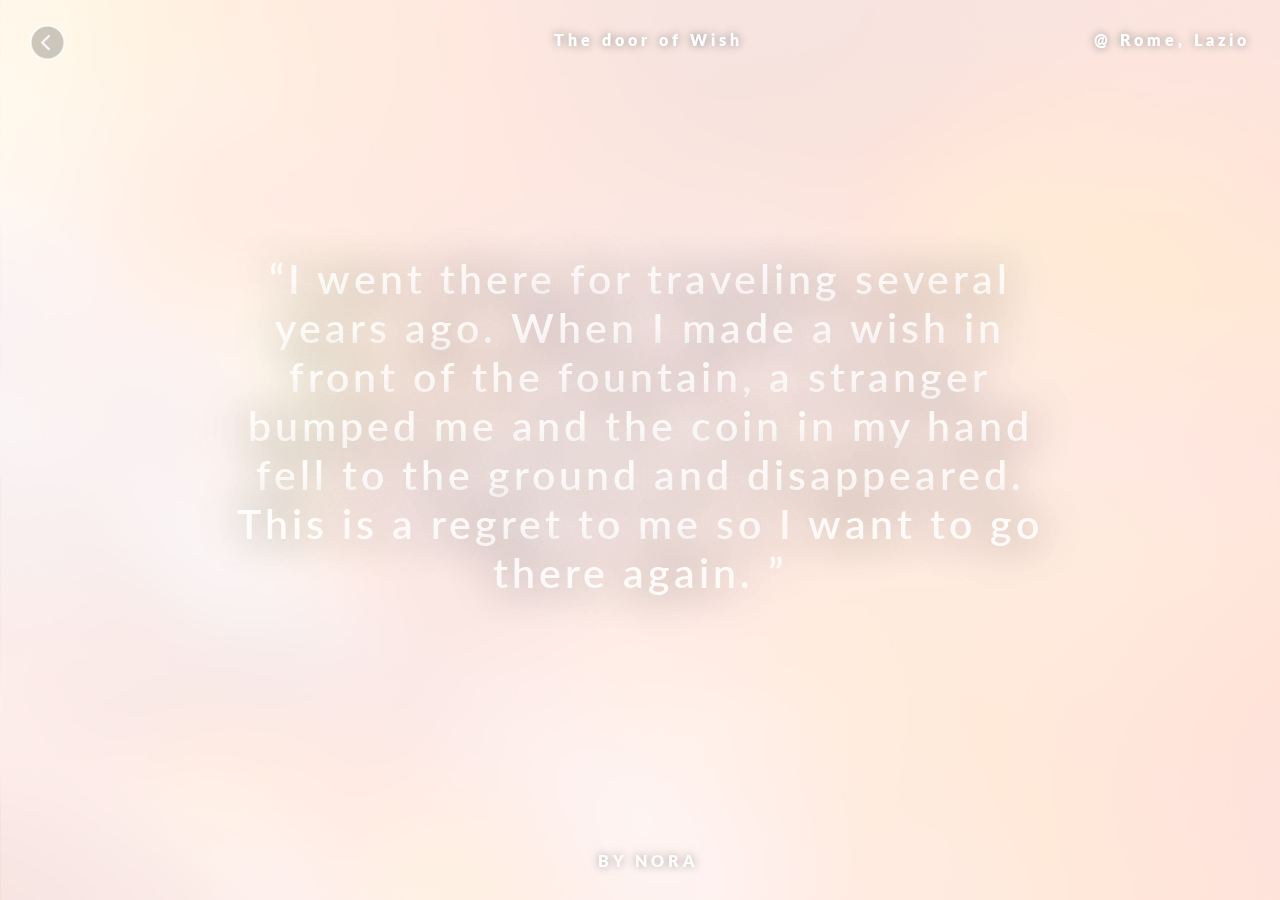
<file: story/story1.html>
<!DOCTYPE html>
<html>

<head>
	<title>randomdoor</title>
	</head>
	
	<link rel="stylesheet" href="./story.css">

	<link rel="preconnect" href="https://fonts.gstatic.com">
	<link href="https://fonts.googleapis.com/css2?family=Cormorant+Garamond:wght@300;400;500;600;700&family=Lato:wght@300;400;700;900&family=Raleway:wght@300;400;500;600;700&display=swap" rel="stylesheet">
    
<body>
	
	<div id="title">
	   The door of Wish
	</div>
	

	<iframe src="https://www.google.com/maps/embed?pb=!4v1618816291233!6m8!1m7!1sz2xHI4NGxMdNLtnUMGLVWw!2m2!1d41.90076679715661!2d12.48334424522482!3f31.914769339469288!4f36.98339319378121!5f0.7820865974627469"
			
	loading="lazy">

	</iframe>	
		
	<div id="overlay">
     <img src="../imga/bg1.png" alt="filter">
    </div>
		
   <div class="container">
   <div class="center">
	   <p url="story1.html">
		“I went there for traveling several years ago.  When I made a wish in front of the fountain, a stranger bumped me and the coin in my hand fell to the ground and disappeared. This is a regret to me so I want to go there again. ”
		</p>
    </div>
    </div>
	
	<div id="name">
		BY NORA
	</div>
	
	<div id="location">
		<a href="https://goo.gl/maps/GtELefp7jL3xRXxf8">@ Rome, Lazio</a>
	</div>
	
	<div id="back"> 
        <a href="../index.html"><img src="../imga/back.png" alt="about"></a>   
    </div>

</body>
		
</html>
</file>
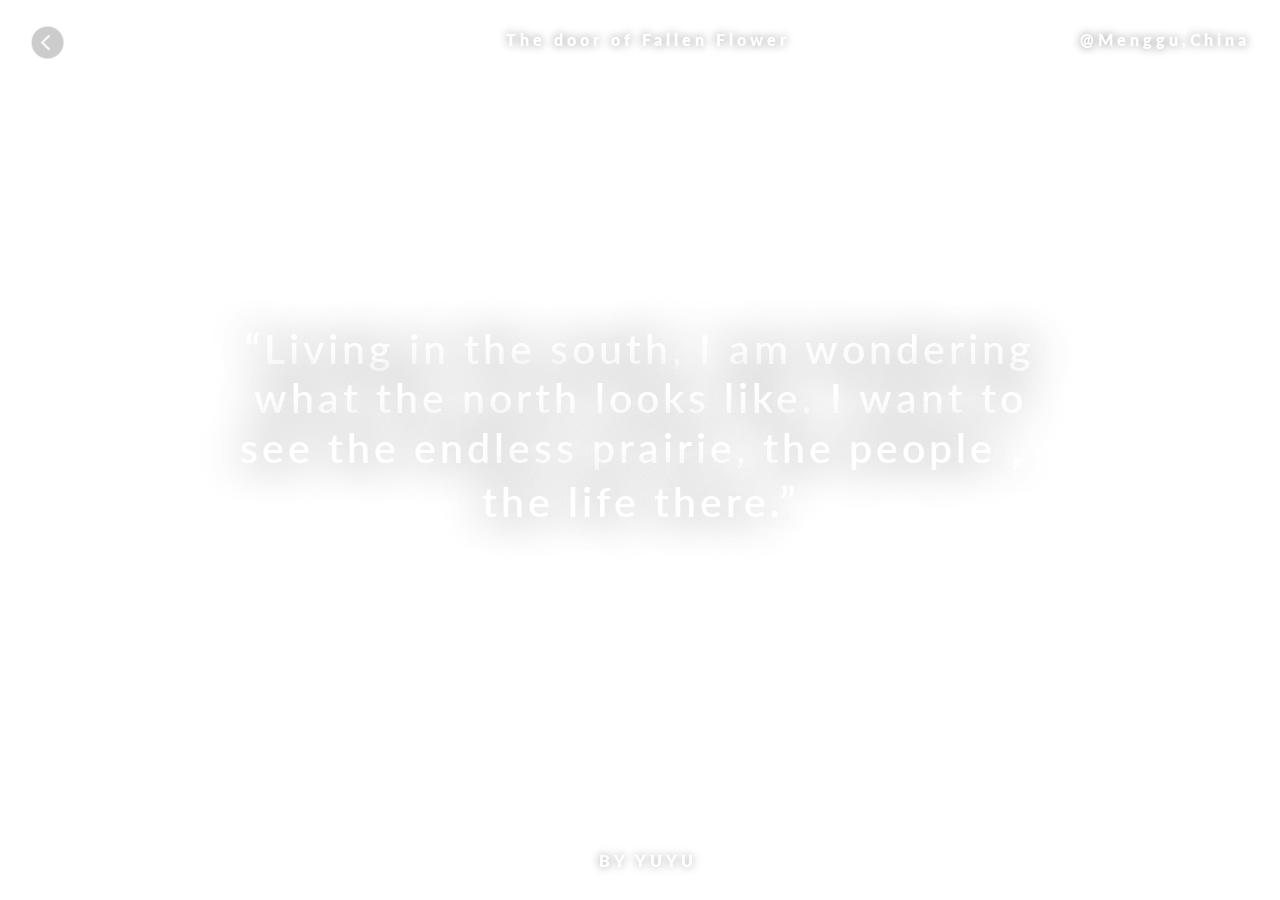
<file: story/story10.html>
<!DOCTYPE html>
<html>

<head>
	<title>randomdoor</title>
	</head>
	
	<link rel="stylesheet" href="./story.css">

	<link rel="preconnect" href="https://fonts.gstatic.com">
	<link href="https://fonts.googleapis.com/css2?family=Cormorant+Garamond:wght@300;400;500;600;700&family=Lato:wght@300;400;700;900&family=Raleway:wght@300;400;500;600;700&display=swap" rel="stylesheet">
    
<body>
	
	<div id="title">
	   The door of Fallen Flower
	</div>

	<iframe src="https://www.google.com/maps/embed?pb=!4v1618447121707!6m8!1m7!1shkCFeHbmURqcN3KXzhMVYg!2m2!1d46.40411231595181!2d96.30681087876849!3f196.52859267060475!4f18.75558215430776!5f0.7820865974627469"
			

	loading="lazy">

	</iframe>
	
		
	<div class="container">
    <div class="center">
	   <p>
			“Living in the south, I am wondering what the north looks like. I want to see the endless prairie, the people，the life there.”
		</p>
    </div>
			
    </div>
	<div id="name">
		BY YUYU
	</div>


	
	<div id="location">
		@Menggu,China
	</div>
		
	
	<div id="back"> 
        <a href="../index.html"><img src="../imga/back.png" alt="about"></a>   
    </div>

</body>
</html>
</file>
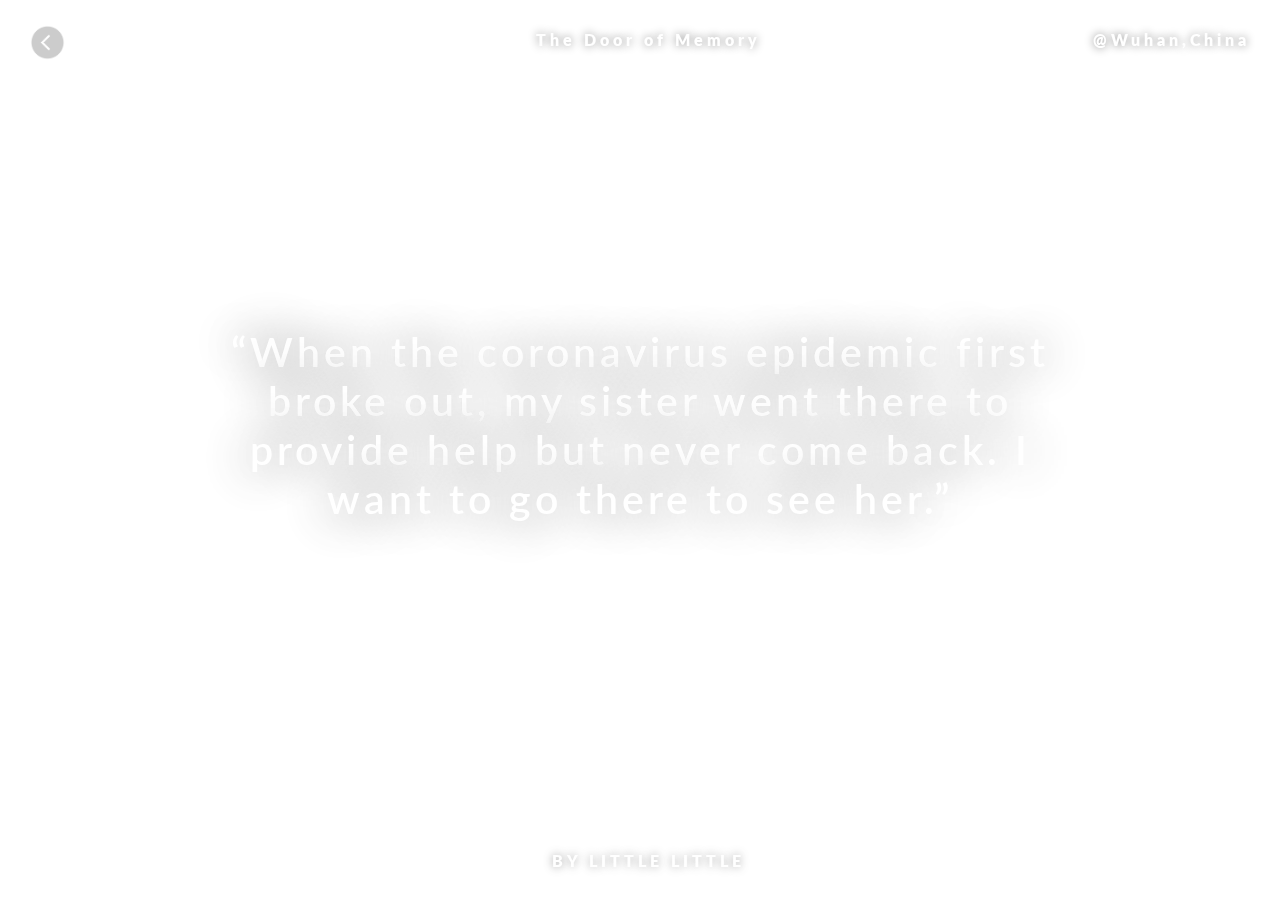
<file: story/story11.html>
<!DOCTYPE html>
<html>

<head>
<title>randomdoor</title>
</head>
	
<link rel="preconnect" href="https://fonts.gstatic.com">
<link href="https://fonts.googleapis.com/css2?family=Cormorant+Garamond:wght@300;400;500;600;700&family=Lato:wght@300;400;700;900&family=Raleway:wght@300;400;500;600;700&display=swap" rel="stylesheet">
    
    
<body>
<link rel="stylesheet" href="./story.css">
    
    
	<iframe src="https://www.google.com/maps/embed?pb=!4v1616676430103!6m8!1m7!1sCAoSLEFGMVFpcFBFS3E3ak92cUJSbkE0NkI4bUZJdTd3ZU9BWDJpQlkzc0NaVmtm!2m2!1d30.5938718!2d114.3018627!3f95.9854318976199!4f3.32887850636169!5f0.7820865974627469"

	loading="lazy">
    
	</iframe>
     
	<div id="title", align-content: center;>
   		The Door of Memory
	</div>
	
	<div class="container">
    <div class="center">
	   <p>
		“When the coronavirus epidemic first broke out, my sister went there to provide help but never come back. I want to go there to see her.”
		</p>
    </div>
			
    </div>
	<div id="name">
		BY LITTLE LITTLE
	</div>
    
	<div id="location">
	   @Wuhan,China
	</div>
    
	<div id="back"> 
        <a href="../index.html"><img src="../imga/back.png" alt="about"></a>   
    </div>

</body>
</html>
</file>
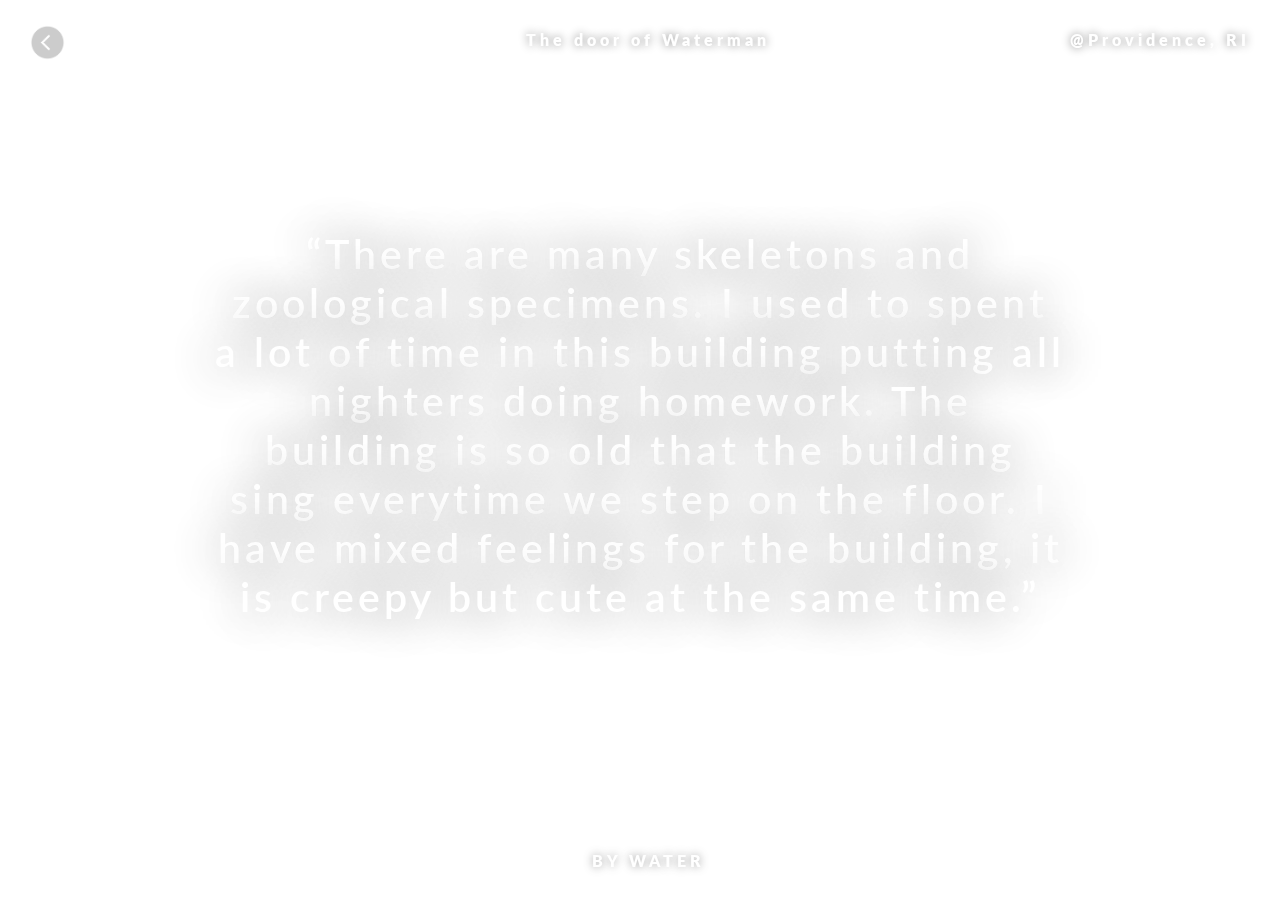
<file: story/story12.html>
<!DOCTYPE html>
<html>

<head>
	<title>randomdoor</title>
	</head>
	
	<link rel="stylesheet" href="./story.css">

	<link rel="preconnect" href="https://fonts.gstatic.com">
	<link href="https://fonts.googleapis.com/css2?family=Cormorant+Garamond:wght@300;400;500;600;700&family=Lato:wght@300;400;700;900&family=Raleway:wght@300;400;500;600;700&display=swap" rel="stylesheet">
    
<body>
	
	<div id="title">
	   The door of Waterman
	</div>

	<iframe src="https://www.google.com/maps/embed?pb=!4v1618447276901!6m8!1m7!1s1FYjTems0DxLTepb5h3RjA!2m2!1d41.82709491198416!2d-71.40808246169233!3f134.5245478792533!4f8.733908581266988!5f0.7820865974627469"
			

	loading="lazy">

	</iframe>
	
	<div class="container">
    <div class="center">
	   <p>
		“There are many skeletons and zoological specimens. I used to spent a lot of time in this building putting all nighters doing homework. The building is so old that the building sing everytime we step on the floor. I have mixed feelings for the building, it is creepy but cute at the same time.” 
		</p>
    </div>
			
    </div>
	<div id="name">
		BY WATER
	</div>
	
	<div id="location">
		@Providence, RI
	</div>
	
	<div id="back"> 
        <a href="../index.html"><img src="../imga/back.png" alt="about"></a>   
    </div>

</body>
</html>
</file>
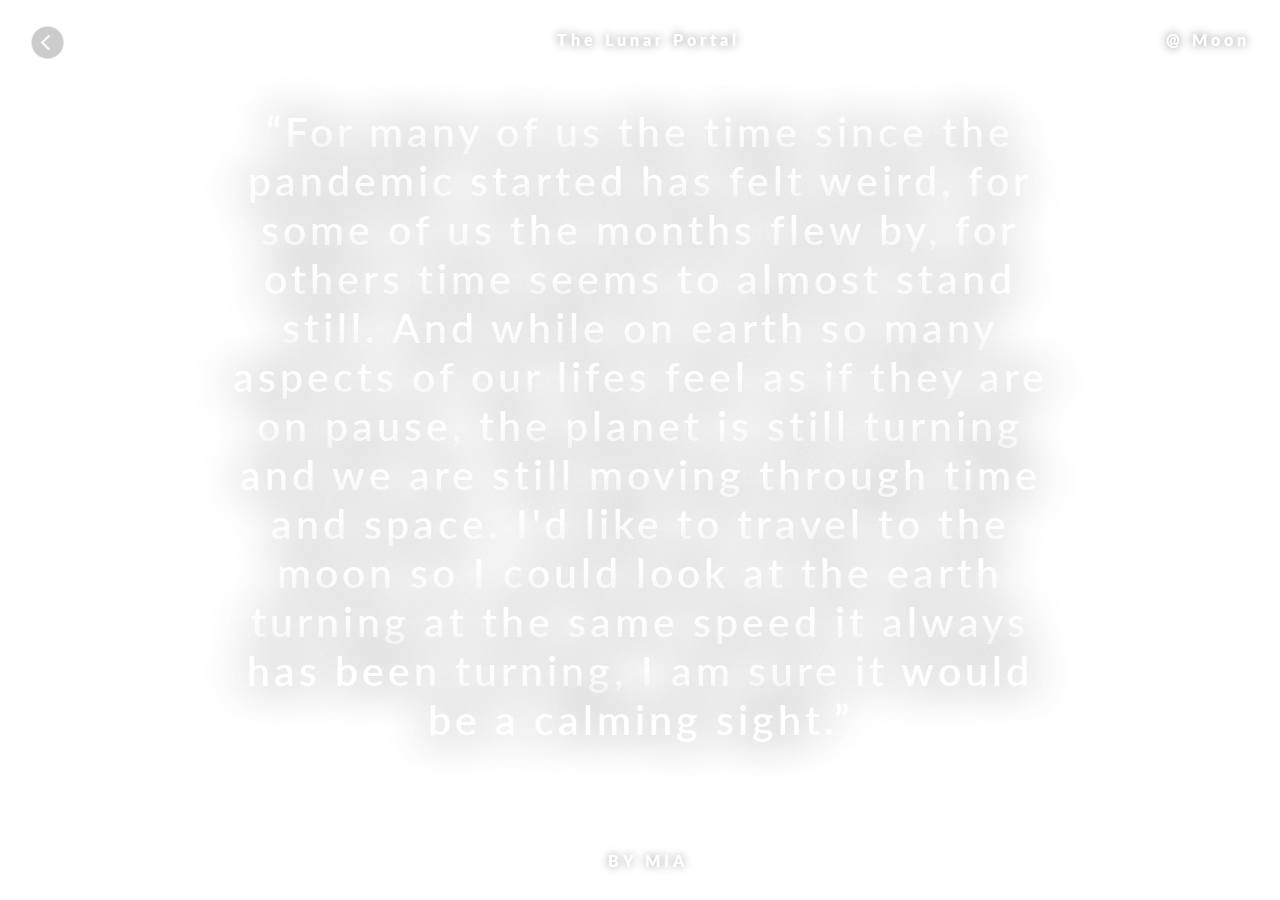
<file: story/story13.html>
<!DOCTYPE html>
<html>

<head>
	<title>randomdoor</title>
	</head>
	
	<link rel="stylesheet" href="./story.css">

	<link rel="preconnect" href="https://fonts.gstatic.com">
	<link href="https://fonts.googleapis.com/css2?family=Cormorant+Garamond:wght@300;400;500;600;700&family=Lato:wght@300;400;700;900&family=Raleway:wght@300;400;500;600;700&display=swap" rel="stylesheet">
    
<body>
	
	<div id="title">
	   The Lunar Portal
	</div>

	<iframe src="https://www.google.com/maps/embed?pb=!4v1616523574203!6m8!1m7!1szChzPIAn4RIAAAQvxgbyEg!2m2!1d29.56028532748453!2d-95.08539144618427!3f182.97!4f2.9599999999999937!5f0.7820865974627469" 

	loading="lazy">

	</iframe>
	
	<div class="container">
    <div class="center">
	   <p>
		“For many of us the time since the pandemic started has felt weird, for some of us the months flew by, for others time seems to almost stand still. And while on earth so many aspects of our lifes feel as if they are on pause, the planet is still turning and we are still moving through time and space. I'd like to travel to the moon so I could look at the earth turning at the same speed it always has been turning, I am sure it would be a calming sight.”
		</p>
    </div>
			
    </div>
	<div id="name">
		BY MIA
	</div>
	
	<div id="location">
		@ Moon
	</div>

	
	<div id="back"> 
        <a href="../index.html"><img src="../imga/back.png" alt="about"></a>   
    </div>

</body>
</html>
</file>
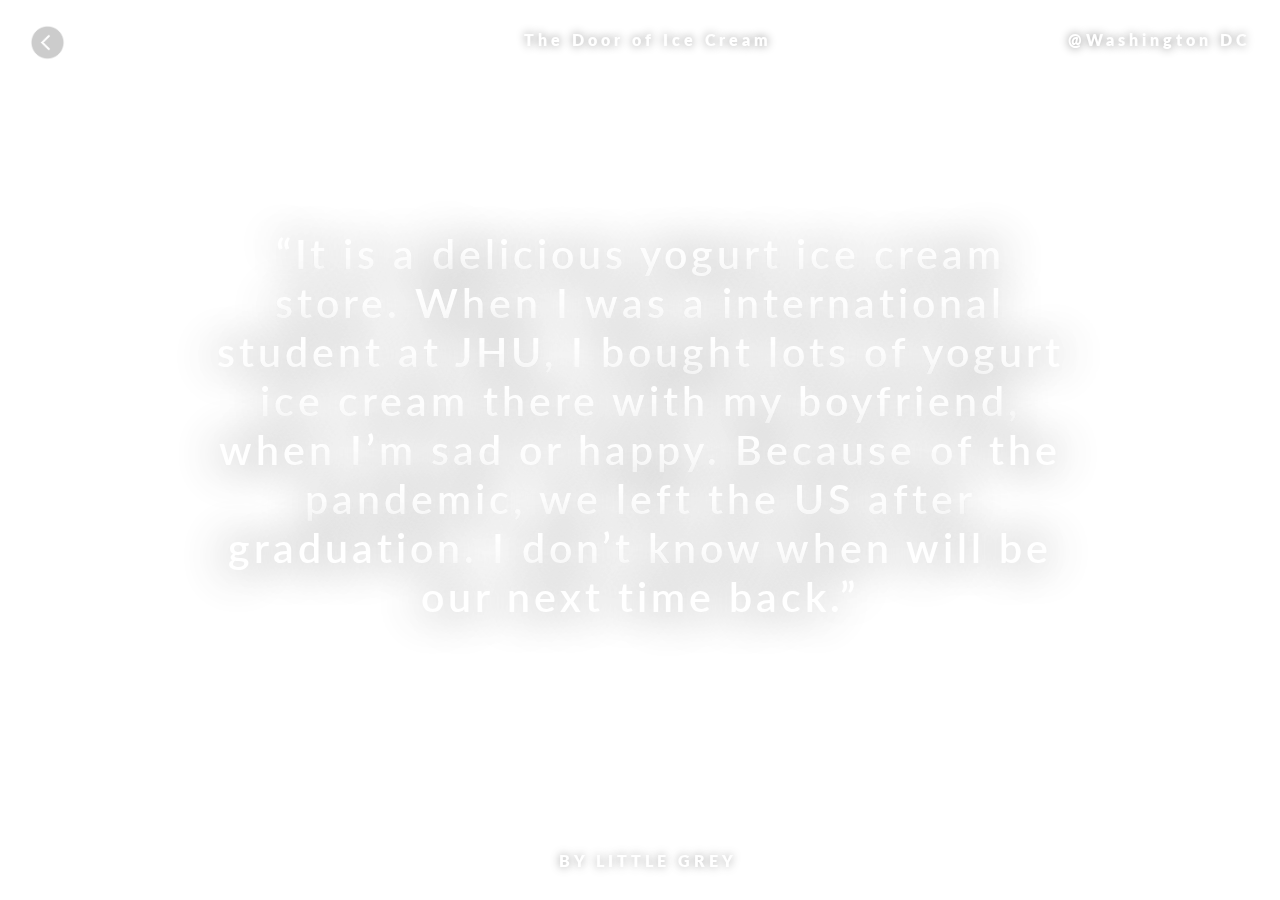
<file: story/story2.html>
<!DOCTYPE html>
<html>

<head>
<title>randomdoor</title>
</head>
	
<link rel="preconnect" href="https://fonts.gstatic.com">
<link href="https://fonts.googleapis.com/css2?family=Cormorant+Garamond:wght@300;400;500;600;700&family=Lato:wght@300;400;700;900&family=Raleway:wght@300;400;500;600;700&display=swap" rel="stylesheet">
    
    
<body>
<link rel="stylesheet" href="./story.css">  
    
	<iframe 
			src="https://www.google.com/maps/embed?pb=!4v1616521161031!6m8!1m7!1sCAoSLEFGMVFpcE1SX2tUOVJUVjRPdkJuOUJETFBFa1pmc3NwbzRfU3RkVnlzMkJq!2m2!1d38.9026483812837!2d-77.061854679099!3f257.08773834156597!4f1.4337342545029799!5f0.7820865974627469" 

	loading="lazy">

	</iframe>
     
	<div id="title", align-content: center;>
	   The Door of Ice Cream
	</div>
   
	<div class="container">
    <div class="center">
	   <p>
    “It is a delicious yogurt ice cream store. When I was a international student at JHU, I bought lots of yogurt ice cream there with my boyfriend, when I’m sad or happy. Because of the pandemic, we left the US after graduation. I don’t know when will be our next time back.” 
		</p>
    </div>
    </div>
	
    <div id="name">
		BY LITTLE GREY
	</div>
    
	<div id="location">
	   @Washington DC
	</div>
    
	<div id="back"> 
        <a href="../index.html"><img src="../imga/back.png" alt="about"></a>   
    </div>
    



</body>
</html>
</file>
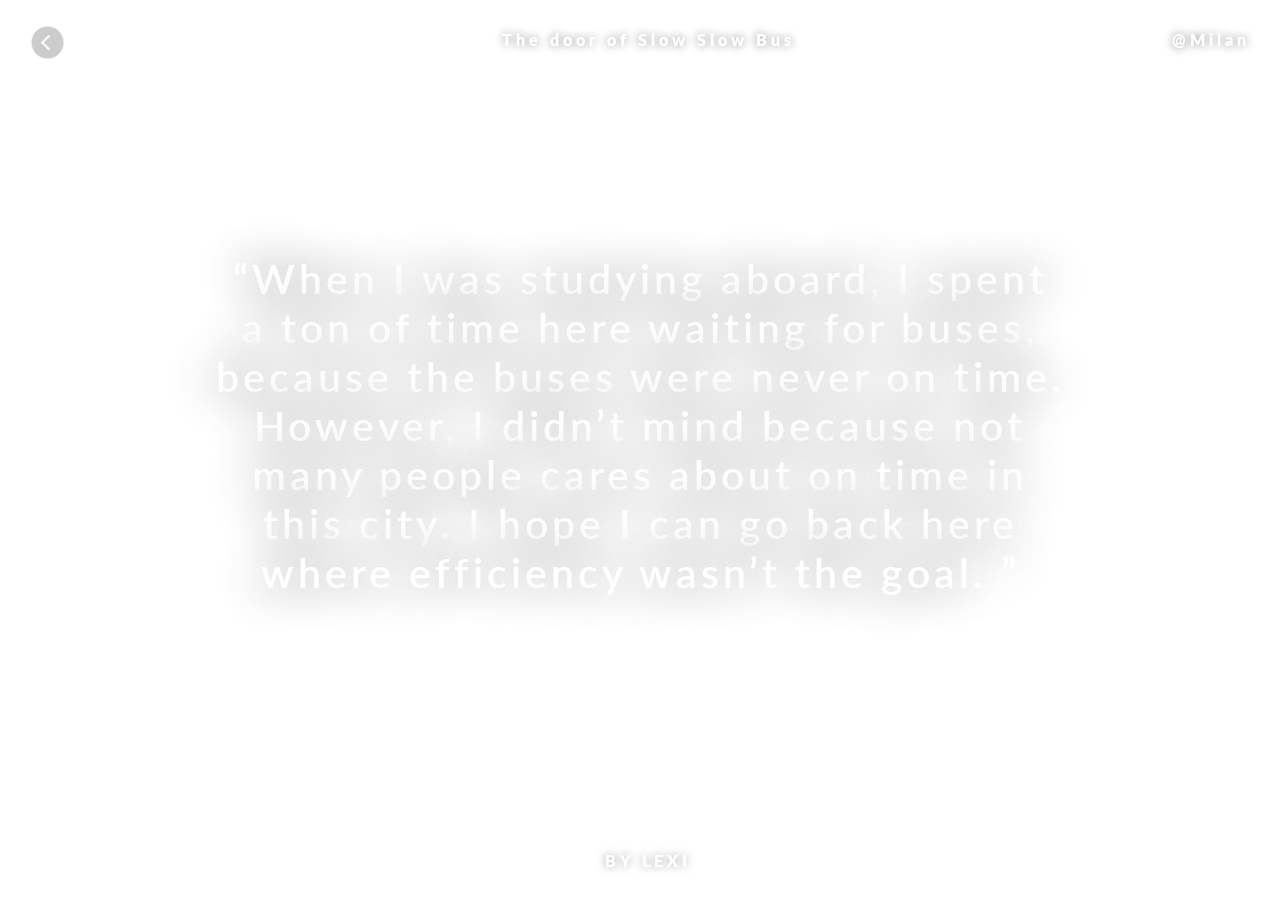
<file: story/story3.html>
<!DOCTYPE html>
<html>

<head>
	<title>randomdoor</title>
	</head>
	
	<link rel="stylesheet" href="./story.css">

	<link rel="preconnect" href="https://fonts.gstatic.com">
	<link href="https://fonts.googleapis.com/css2?family=Cormorant+Garamond:wght@300;400;500;600;700&family=Lato:wght@300;400;700;900&family=Raleway:wght@300;400;500;600;700&display=swap" rel="stylesheet">
    
<body>
	
	<div id="title">
	   The door of Slow Slow Bus
	</div>

	<iframe src="https://www.google.com/maps/embed?pb=!4v1618446237038!6m8!1m7!1swCnyxh9CRGG59qnByPnjEg!2m2!1d45.50161527003674!2d9.166297315152821!3f185.99!4f-5.909999999999997!5f0.7820865974627469"
			

	loading="lazy">

	</iframe>
	
		<div class="container">
    <div class="center">
	   <p>
		“When I was studying aboard, I spent a ton of time here waiting for buses, because the buses were never on time. However, I didn’t mind because not many people cares about on time in this city. I hope I can go back here where efficiency wasn’t the goal. ” 
		</p>
    </div>
    </div>
	
	<div id="name">
		BY LEXI
	</div>
	
	<div id="location">
		@Milan
	</div>
	
	<div id="back"> 
        <a href="../index.html"><img src="../imga/back.png" alt="about"></a>   
    </div>

</body>

</html>
</file>
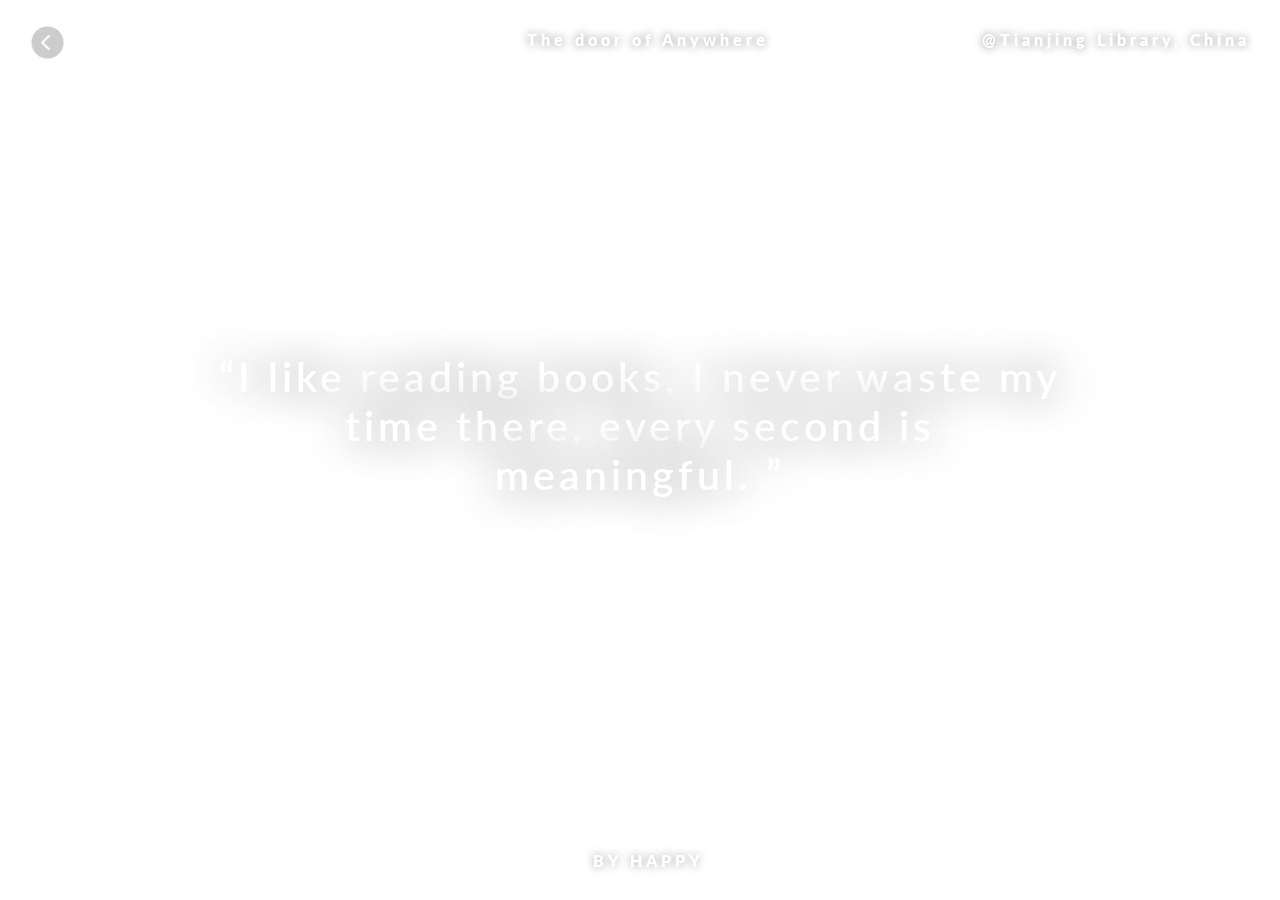
<file: story/story4.html>
<!DOCTYPE html>
<html>

<head>
	<title>randomdoor</title>
	</head>
	
	<link rel="stylesheet" href="./story.css">

	<link rel="preconnect" href="https://fonts.gstatic.com">
	<link href="https://fonts.googleapis.com/css2?family=Cormorant+Garamond:wght@300;400;500;600;700&family=Lato:wght@300;400;700;900&family=Raleway:wght@300;400;500;600;700&display=swap" rel="stylesheet">
    
<body>
	
	<div id="title">
	   The door of Anywhere
	</div>

	<iframe 
			src="https://www.google.com/maps/embed?pb=!4v1618446289568!6m8!1m7!1sCAoSK0FGMVFpcE44N2tfa0lrTDR6dGt6aDZWeDBBX3VVdG9YZXBRZUszRVQzaUk.!2m2!1d39.0159301!2d117.6815318!3f335.823289641499!4f3.750374614212859!5f0.7820865974627469"  
			

	loading="lazy">

	</iframe>
	
	<div class="container">
    <div class="center">
	   <p>
		“I like reading books, I never waste my time there, every second is meaningful. ” 
		</p>
    </div>
    </div>
	
	<div id="name">
		BY HAPPY
	</div>
	
	<div id="location">
		@Tianjing Library, China
	</div>
	
	<div id="back"> 
        <a href="../index.html"><img src="../imga/back.png" alt="about"></a>   
    </div>

</body>
</html>
</file>
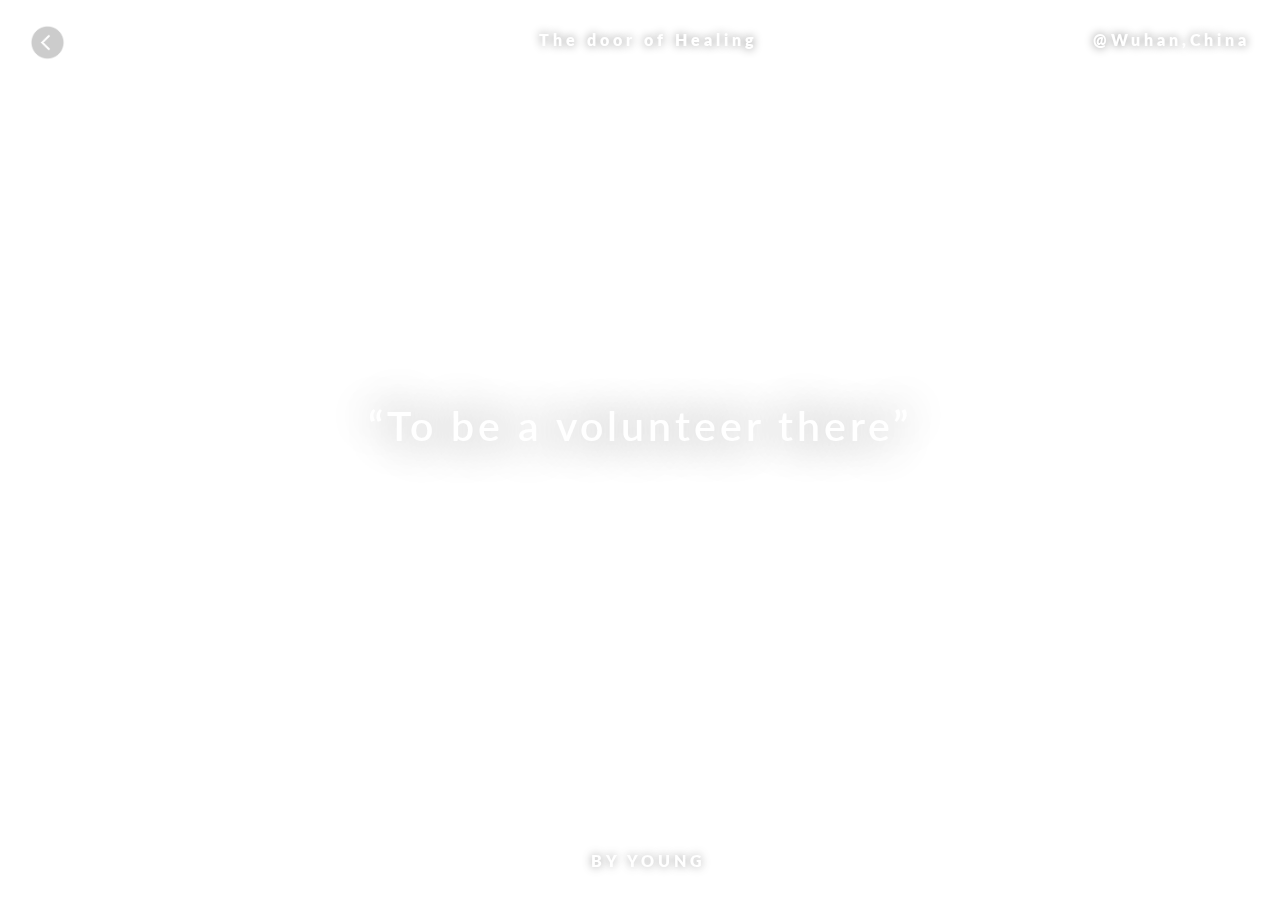
<file: story/story5.html>
<!DOCTYPE html>
<html>

<head>
	<title>randomdoor</title>
	</head>
	
	<link rel="stylesheet" href="./story.css">

	<link rel="preconnect" href="https://fonts.gstatic.com">
	<link href="https://fonts.googleapis.com/css2?family=Cormorant+Garamond:wght@300;400;500;600;700&family=Lato:wght@300;400;700;900&family=Raleway:wght@300;400;500;600;700&display=swap" rel="stylesheet">
    
<body>
	
	<div id="title">
	   The door of Healing
	</div>

	<iframe src="https://www.google.com/maps/embed?pb=!4v1618446358209!6m8!1m7!1sCAoSLEFGMVFpcE1HQlowU0RXSU1YNW4wY0FlcU1UZDlUcTk3NzRfMUpSQjJKc0tZ!2m2!1d30.5475121!2d114.2957993!3f299.3301169468081!4f1.3965607015885837!5f0.7820865974627469"
			

	loading="lazy">

	</iframe>

	
		<div class="container">
    <div class="center">
	   <p>
		“To be a volunteer there” 
		</p>
    </div>
			
    </div>
	<div id="name">
		BY YOUNG
	</div>
	
	<div id="location">
		@Wuhan,China
	</div>
	
	<div id="back"> 
        <a href="../index.html"><img src="../imga/back.png" alt="about"></a>   
    </div>

</body>
</html>
</file>
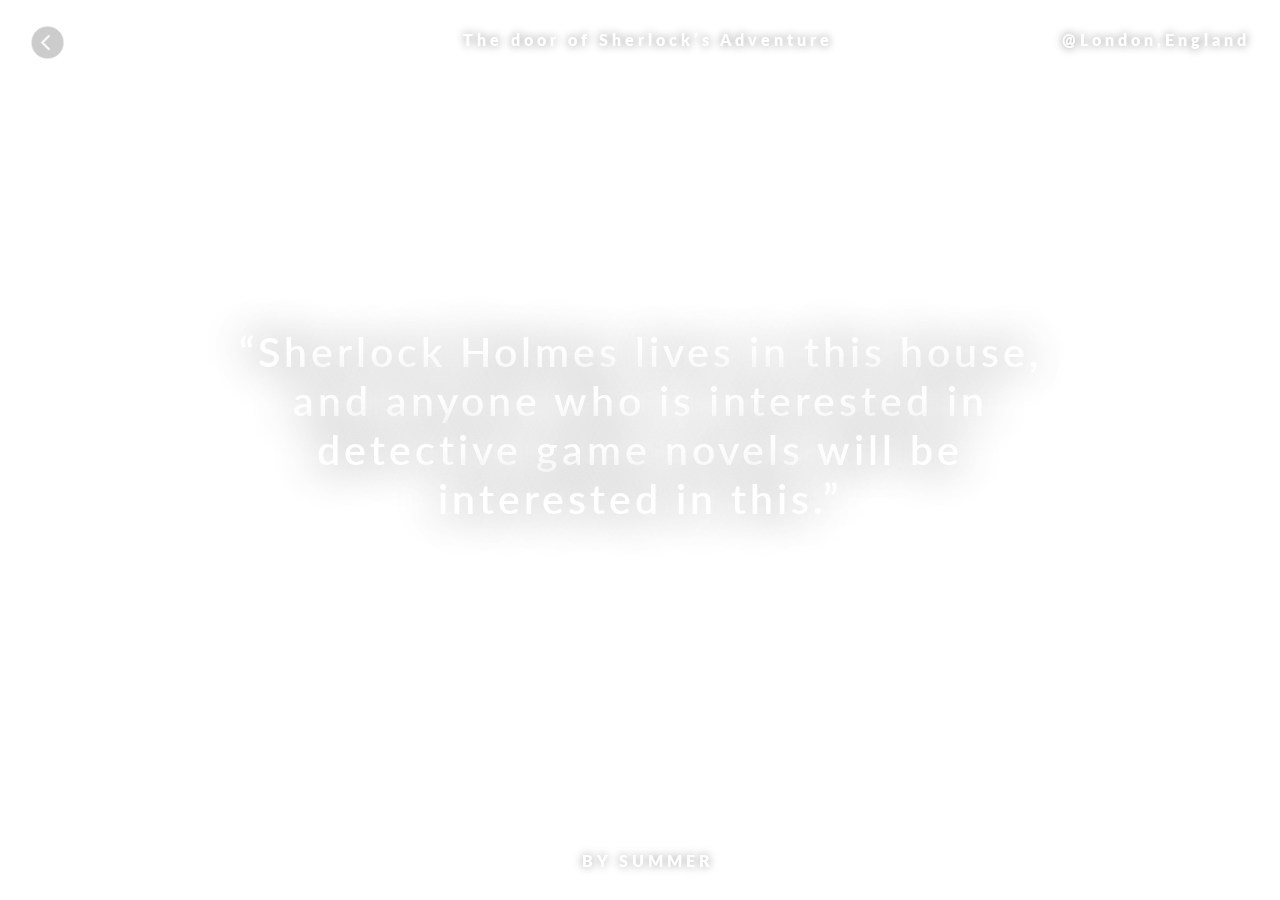
<file: story/story6.html>
<!DOCTYPE html>
<html>

<head>
	<title>randomdoor</title>
	</head>
	
	<link rel="stylesheet" href="./story.css">

	<link rel="preconnect" href="https://fonts.gstatic.com">
	<link href="https://fonts.googleapis.com/css2?family=Cormorant+Garamond:wght@300;400;500;600;700&family=Lato:wght@300;400;700;900&family=Raleway:wght@300;400;500;600;700&display=swap" rel="stylesheet">
    
<body>
	
	<div id="title">
	   The door of Sherlock’s Adventure
	</div>

	<iframe 
			src="https://www.google.com/maps/embed?pb=!4v1618446400857!6m8!1m7!1st7-AXrTzW7kN44vWBCffGQ!2m2!1d51.52378567195865!2d-0.1582634089709072!3f266.49!4f-3.230000000000004!5f2.078427896034994" 
			

	loading="lazy">

	</iframe>
	
	<div class="container">
    <div class="center">
	   <p>
		“Sherlock Holmes lives in this house, and anyone who is interested in detective game novels will be interested in this.” 
		</p>
    </div>
			
    </div>
	<div id="name">
		BY SUMMER
	</div>
	
	<div id="location">
		@London,England
	</div>
	
	<div id="back"> 
        <a href="../index.html"><img src="../imga/back.png" alt="about"></a>   
    </div>

</body>
</html>
</file>
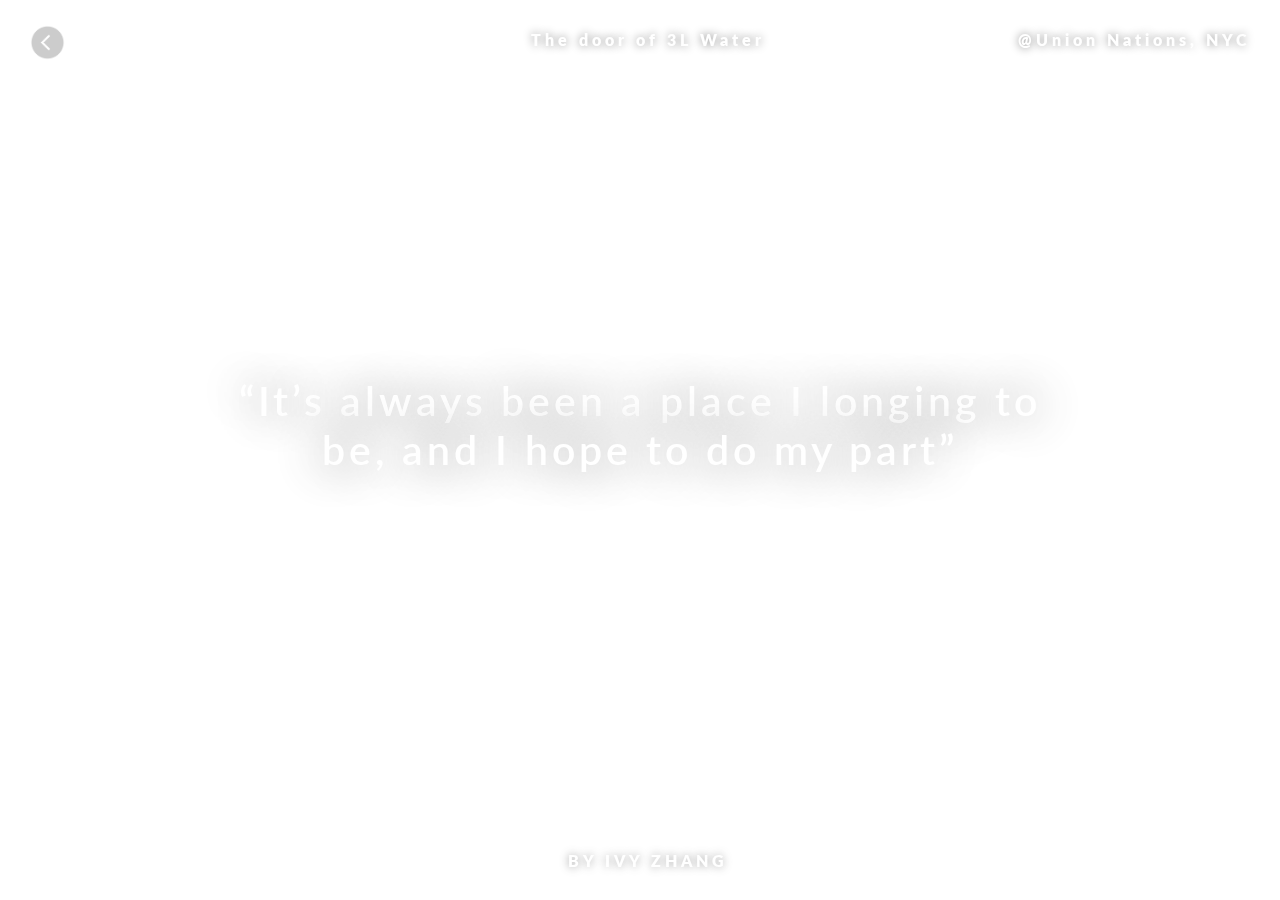
<file: story/story7.html>
<!DOCTYPE html>
<html>

<head>
	<title>randomdoor</title>
	</head>
	
	<link rel="stylesheet" href="./story.css">

	<link rel="preconnect" href="https://fonts.gstatic.com">
	<link href="https://fonts.googleapis.com/css2?family=Cormorant+Garamond:wght@300;400;500;600;700&family=Lato:wght@300;400;700;900&family=Raleway:wght@300;400;500;600;700&display=swap" rel="stylesheet">
    
<body>
	
	<div id="title">
	   The door of 3L Water
	</div>

	<iframe src="https://www.google.com/maps/embed?pb=!4v1618446704765!6m8!1m7!1sCAoSLEFGMVFpcE5KR1Q2UnIyQ1dJTy1fOE9rTk4waFZORXY0U1VQN2gwdFp4WkUz!2m2!1d40.7488758!2d-73.9680091!3f181.75970885716106!4f20.207661615930434!5f0.7820865974627469"
			

	loading="lazy">

	</iframe>
	
	<div class="container">
    <div class="center">
	   <p>
		“It’s always been a place I longing to be, and I hope to do my part” 
		</p>
    </div>
			
    </div>
	<div id="name">
		BY IVY ZHANG
	</div>
	
	<div id="location">
		@Union Nations, NYC
	</div>
	
	<div id="back"> 
        <a href="../index.html"><img src="../imga/back.png" alt="about"></a>   
    </div>

</body>
</html>
</file>
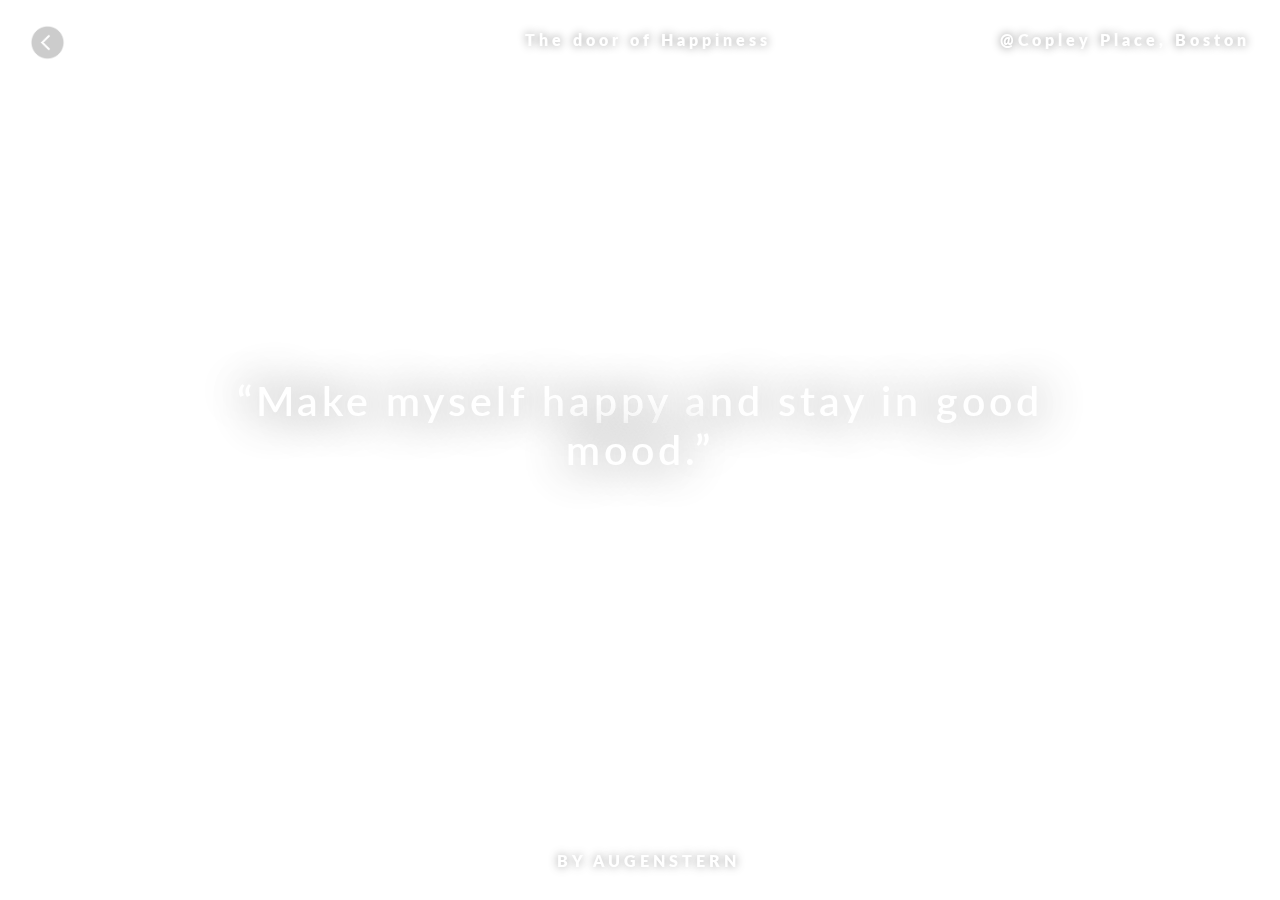
<file: story/story8.html>
<!DOCTYPE html>
<html>

<head>
	<title>randomdoor</title>
	</head>
	
	<link rel="stylesheet" href="./story.css">

	<link rel="preconnect" href="https://fonts.gstatic.com">
	<link href="https://fonts.googleapis.com/css2?family=Cormorant+Garamond:wght@300;400;500;600;700&family=Lato:wght@300;400;700;900&family=Raleway:wght@300;400;500;600;700&display=swap" rel="stylesheet">
    
<body>
	
	<div id="title">
	   The door of Happiness
	</div>

	<iframe src="https://www.google.com/maps/embed?pb=!4v1618446934662!6m8!1m7!1sCAoSK0FGMVFpcE4tU1djRGQtc3Vld2lkNFpWMklES2kyUVlfdWZrME55NVdFUTQ.!2m2!1d42.34731457321956!2d-71.07832396471667!3f69.60771042278712!4f-2.756309905511614!5f0.7820865974627469"
			

	loading="lazy">

	</iframe>
	
	<div class="container">
    <div class="center">
	   <p>
		“Make myself happy and stay in good mood.” 
		</p>
    </div>
			
    </div>
	<div id="name">
		BY AUGENSTERN
	</div>
	
	<div id="location">
		@Copley Place, Boston
	</div>
	
	<div id="back"> 
        <a href="../index.html"><img src="../imga/back.png" alt="about"></a>   
    </div>

</body>
</html>
</file>
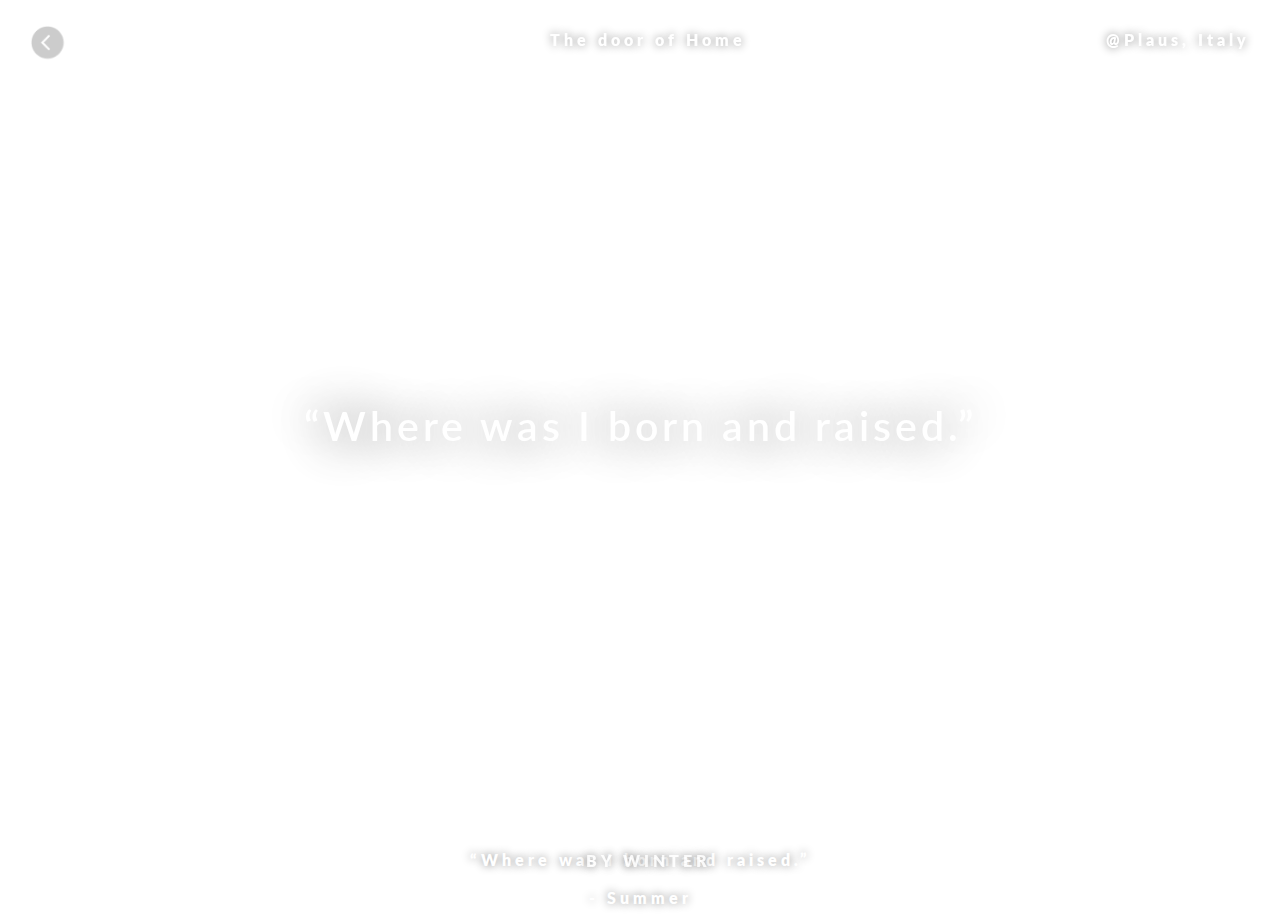
<file: story/story9.html>
<!DOCTYPE html>
<html>

<head>
	<title>randomdoor</title>
	</head>
	
	<link rel="stylesheet" href="./story.css">

	<link rel="preconnect" href="https://fonts.gstatic.com">
	<link href="https://fonts.googleapis.com/css2?family=Cormorant+Garamond:wght@300;400;500;600;700&family=Lato:wght@300;400;700;900&family=Raleway:wght@300;400;500;600;700&display=swap" rel="stylesheet">
    
<body>
	
	<div id="title">
	   The door of Home
	</div>

	<iframe src="https://www.google.com/maps/embed?pb=!4v1618447087655!6m8!1m7!1sCAoSLEFGMVFpcE1ySGo5eTluRkhVUzFTRXNxQ0poOEpOaF9RQWZYNXM4RDZ0OGhG!2m2!1d46.655555384713!2d11.044530433697!3f91.54941461884277!4f-6.445661003457204!5f0.7820865974627469" 
			

	loading="lazy">

	</iframe>
	
	<div class="container">
    <div class="center">
	   <p>
		“Where was I born and raised.”  
		</p>
    </div>
			
    </div>
	<div id="name">
		BY WINTER
	</div>

	<div id="story">
		“Where was I born and raised.” <br><br>- Summer
	</div>
	
	<div id="location">
		@Plaus, Italy
	</div>
	
	<div id="back"> 
        <a href="../index.html"><img src="../imga/back.png" alt="about"></a>   
    </div>

</body>
</html>
</file>
<file: story/story.css>
body{	
    font-size: 16px;
    font-family: 'lato', serif;
    font-weight: 800;
    color: white;
	
    text-align: center;
	display:block;
	letter-spacing: 4px;
	text-shadow: 0px 0px 10px grey;
	opacity:1;
	
	filter: brightness(1.4) saturate(1.8) url('#squiggly-1') filedrop(NaN) invert(0.07) contrast(0.9) sepia(0.04);
}

iframe 
{ 

/*	filter: hue-rotate(20deg);*/
/*	filter: grayscale(10%);*/
/*	filter: saturate(1.6);*/
	filter:contrast(1.1);

	position:fixed; 
    top:0; 
    left:0; 
    top:-100px; 
    left:-10px; 
    width:120%; 
    height:120%; 
	
    border:none; 
    margin:0%; 
    padding:0; 
	
    overflow:hidden; 
    z-index:0; 
	
}

#overlay img{
	
/*  mix-blend-mode:darken;*/
/*  mix-blend-mode:difference;*/
/*
  mix-blend-mode:darken;
	
  mix-blend-mode:hard-light;
*/
	
  mix-blend-mode:saturation;
	
  opacity:25%;
  position:fixed;
  left:0;
  top:0;
  right:0;
  bottom:0;
  width:100%;
  height:100%;
  z-index:1;
  
	
  pointer-events:none;
}




#back img
{
    position:fixed; 
	height:35px;
	width:35px;
	top:25px;
	left:30px;
    z-index:4
}


#title 
{ 
    position:fixed; 
	
/*	opacity: 0.7;*/

    
    margin-left:25%;
	margin-right: 25%;
	width: 50%;
    top:30px;

    z-index:3
}

#location 
{ 

    position:fixed; 
/*    opacity: 0.7;*/

	top:30px;
	right:30px;
    z-index:3
}

#name 
{ 
   
    position:fixed; 
    opacity: 0.8;
	    
    
    margin-left:25%;
	margin-right: 25%;
	width: 50%;
	bottom:30px;
	
    z-index:2;
}

.container { 
  margin:100px;
  height: 650px;
  position: relative;
	
  pointer-events:none;
	
}

.center {
  margin: 0;
  width:80%;
  position: absolute;
  top: 50%;
  left: 50%;
  -ms-transform: translate(-50%, -50%);
  transform: translate(-50%, -50%);
	
  pointer-events:none;
}

.center p {
	
	/*	mix-blend-mode:overlay; */
	animation: moveIn ease-in 1.5s;
	
	color:white;
	font-size: 41px;
	font-family: 'Lato', serif;
	font-weight: 600;
	text-shadow: 0px 0px 50px black;
	letter-spacing: 4px;
	text-align: center;

    overflow:visible;
    pointer-events:none;

    opacity: 0.75;
    
    z-index:2  
}


body{
	animation: fadeIn ease-in 3s;
}
     
@keyframes moveIn{
  0% {transform:scale(1.5)}
  100% {transform:scale(1)}
}
@keyframes fadeIn{
  0% {opacity:0;}
  100% {opacity:0.9;}
}



/* unvisited link */
a:link {
  color: white;
  text-decoration: none;
}

/* visited link */
a:visited {
  color: white;
  text-decoration: none;
}

/* mouse over link */
a:hover {
  color: pink;
  text-decoration: none;
}

/* selected link */
a:active {
  color: white;
}

/*
img {
  height: 500px;
  padding: 10px;
  z-index:0
    
}
*/

#logo{

    font-size:1.2em; 
    position:fixed; 
   
    font-family: sans-serif;
    color: black;
    font-weight: 400;
    
    padding:40px;
    
    z-index:3

}



.column {
  float: left;
  padding-top:200px;
  padding-left: 10%;
}

.left, .right {
  width: 25%;
}

.middle {
  width: 50%;
}

 .disable-select{
  user-select:none;
}
</file>
